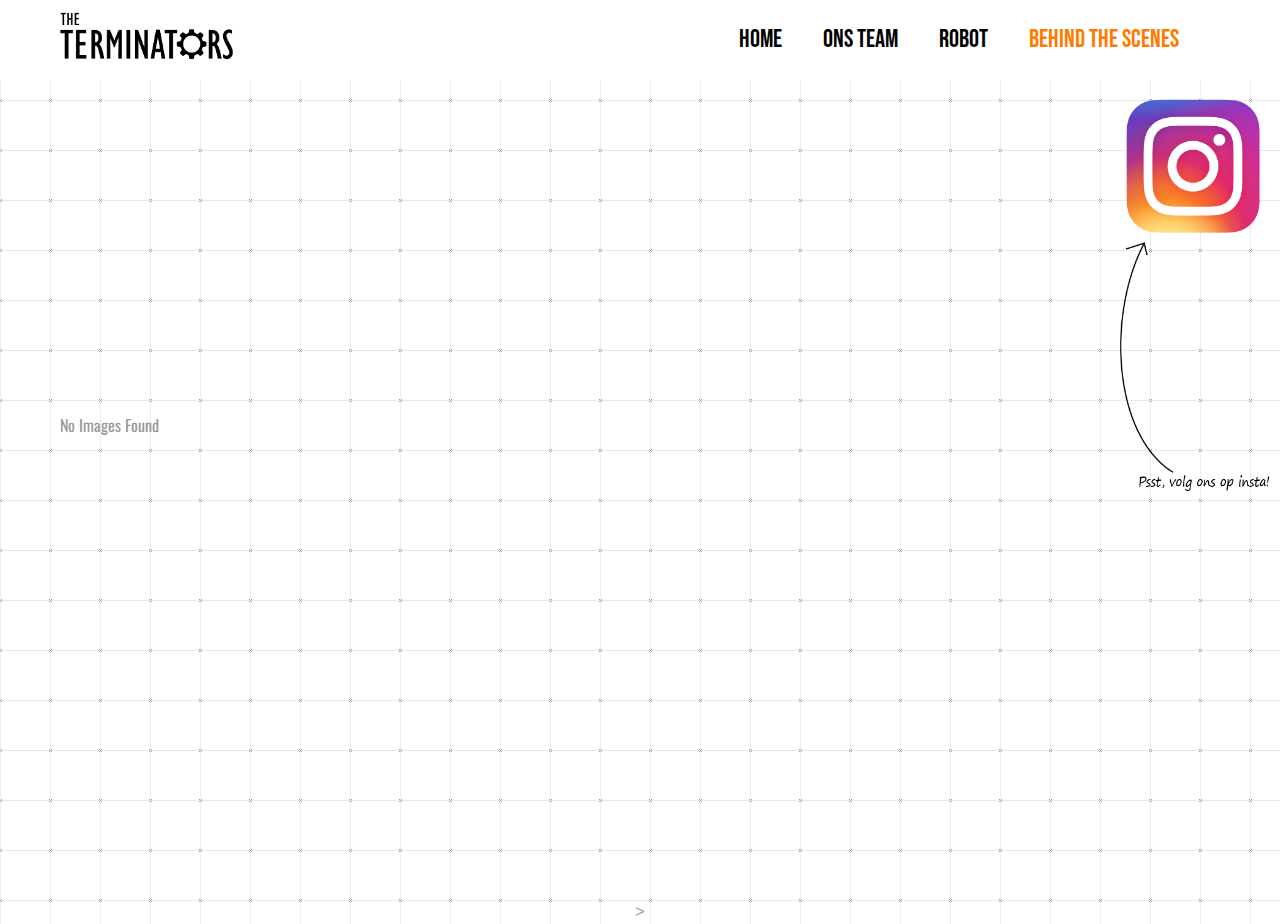
<file: behindscenes.html>
<html>
  <head>
    <meta
      name="description"
      content="Jakub Flaczynski, software development student"
    />
    <meta name="author" content="Jakub Flaczynski" />
    <meta name="viewport" content="width=device-width, initial-scale=1.0" />
    <title>Behind the scenes</title>
    <link rel="stylesheet" href="css/styles.css" />
    <link rel="preconnect" href="https://fonts.googleapis.com" />
    <link rel="preconnect" href="https://fonts.gstatic.com" crossorigin />
    <link rel="icon" type="icon" href="images/icon.png" />
    <link rel="stylesheet" href="css/background.css">
    <link
      href="https://fonts.googleapis.com/css2?family=Bebas+Neue&display=swap"
      rel="stylesheet"
    />
    <!--Verbinden met google fonts om de nodige font te grijpen-->
    <link rel="preconnect" href="https://fonts.googleapis.com" />
    <link rel="preconnect" href="https://fonts.gstatic.com" crossorigin />
    <link
      href="https://fonts.googleapis.com/css2?family=Oswald:wght@500&display=swap"
      rel="stylesheet"
    />
  </head>
  <body>
    <!--De 3 blauwe golven in het beeld-->

    <header>
      <div class="container">
        <div class="logo">
          <a href="index.html">
            <img class="logo" src="images/logo.png" alt="logo" />
          </a>
        </div>
        <!--Navigacie menu-->
        <div class="topnav">
          <a href="index.html">Home</a>
          <a href="onsteam.html">Ons team</a>
          <a href="robot.html">Robot</a>
          <a class="active" href="behindscenes.html">Behind the scenes</a>
        </div>
    </header>
    <main>
      <div class="container">
        <div id="instagram-feed" class="instagram_feed"></div>

      </div>
    </main>
    <script
      src="https://code.jquery.com/jquery-3.6.0.min.js"
      integrity="sha256-/xUj+3OJU5yExlq6GSYGSHk7tPXikynS7ogEvDej/m4="
      crossorigin="anonymous"
    ></script>
    <script src="js/main.js"></script>
    </div>
    <div class="instagram_overlay">
      <div class="insta">
        <a href="https://www.instagram.com/team_theterminators/" target="_blank">
        <img class="instafoto" src="images/insta.png" alt="instagram logo">
        </a>
      </div>
        <div class="volg">
          <img class="volgonspijl" src="images/volgons.png" alt="volgons">
        </div>
    </div>
  </div>>
  </body>
</html>
</file>
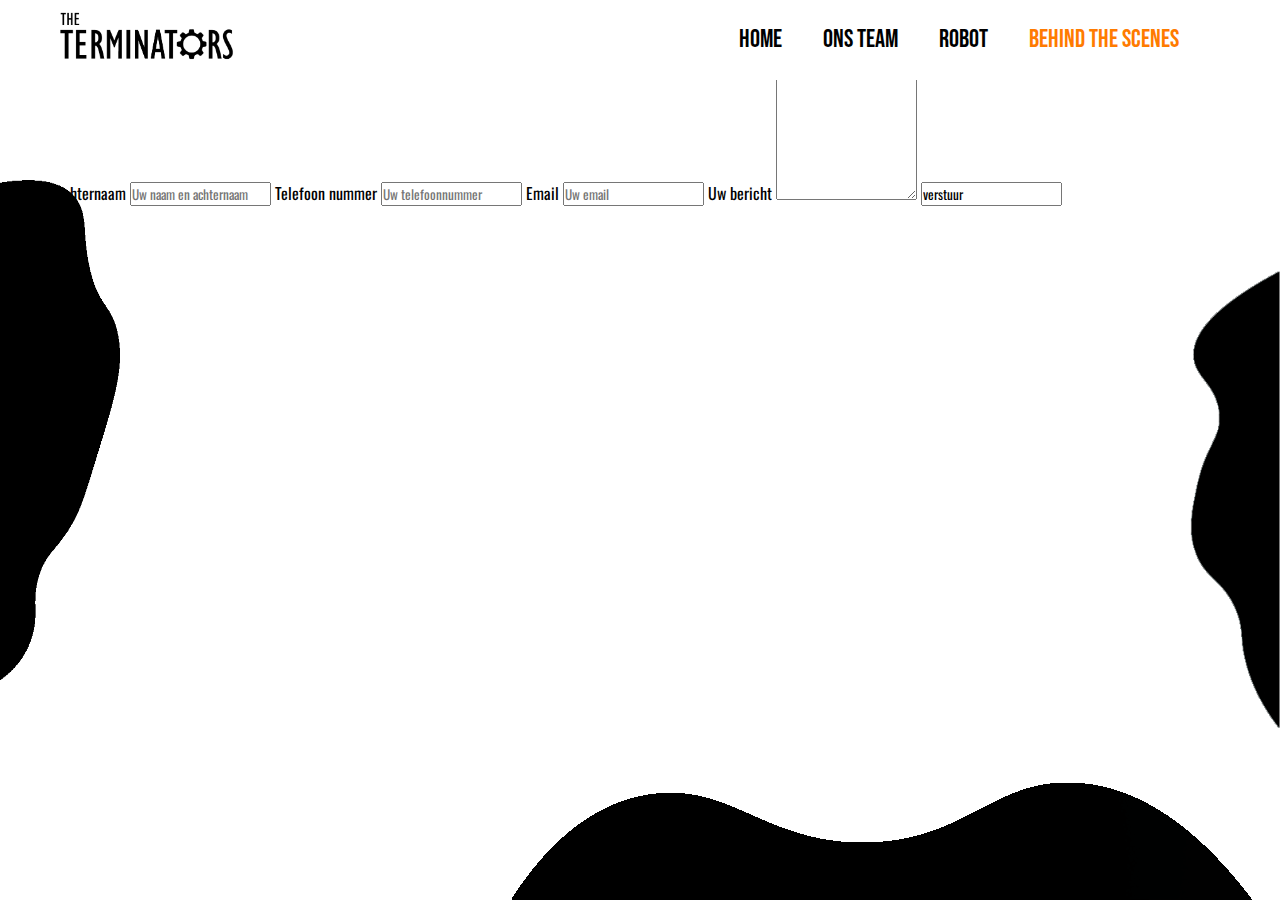
<file: contact.html>
<html>
  <head>
    <meta
      name="description"
      content="Jakub Flaczynski, software development student"
    />
    <meta name="author" content="Jakub Flaczynski" />
    <meta name="viewport" content="width=device-width, initial-scale=1.0" />
    <title>Behind the scenes</title>
    <link rel="stylesheet" href="css/styles.css" />
    <link rel="preconnect" href="https://fonts.googleapis.com" />
    <link rel="preconnect" href="https://fonts.gstatic.com" crossorigin />
    <link
      href="https://fonts.googleapis.com/css2?family=Bebas+Neue&display=swap"
      rel="stylesheet"
    />
    <!--Verbinden met google fonts om de nodige font te grijpen-->
    <link rel="preconnect" href="https://fonts.googleapis.com" />
    <link rel="preconnect" href="https://fonts.gstatic.com" crossorigin />
    <link
      href="https://fonts.googleapis.com/css2?family=Oswald:wght@500&display=swap"
      rel="stylesheet"
    />
  </head>
  <body>
    <!--De 3 blauwe golven in het beeld-->
    <div class="imageLeft">
      <img src="images/colorLeft.png" alt="Decoratie" />
    </div>
    <div class="imageBot">
      <img src="images/colorBottom.png" alt="Decoratie" />
    </div>
    <div class="imageRight">
      <img src="images/colorRight.png" alt="Decoratie" />
    </div>
    <header>
      <div class="container">
        <div class="logo">
          <a href="index.html">
            <img class="logo" src="images/logo.png" alt="logo" />
          </a>
        </div>
        <!--Navigacie menu-->
        <div class="topnav">
          <a href="index.html">Home</a>
          <a href="overmij.html">Ons team</a>
          <a href="mijnwerk.html">Robot</a>
          <a class="active" href="contact.html">Behind the scenes</a>
        </div>
      </div>
    </header>
    <div class="Contact">
      <form>
        <label for="naam">Naam en Achternaam</label>
        <input
          type="text"
          id="naam"
          name="namen"
          placeholder="Uw naam en achternaam"
        />

        <label for="telefoon nummer">Telefoon nummer</label>
        <input type="text" id="telnummer" placeholder="Uw telefoonnummer" />

        <label for="email">Email</label>
        <input type="text" id="mail" placeholder="Uw email" />

        <label for="subject">Uw bericht</label>
        <textarea
          id="bericht"
          name="bericht"
          placeholder="Uw bericht..."
          style="height: 200px"
        ></textarea>

        <input type="verstuur" value="verstuur" />
      </form>
    </div>
  </body>
</html>
</file>
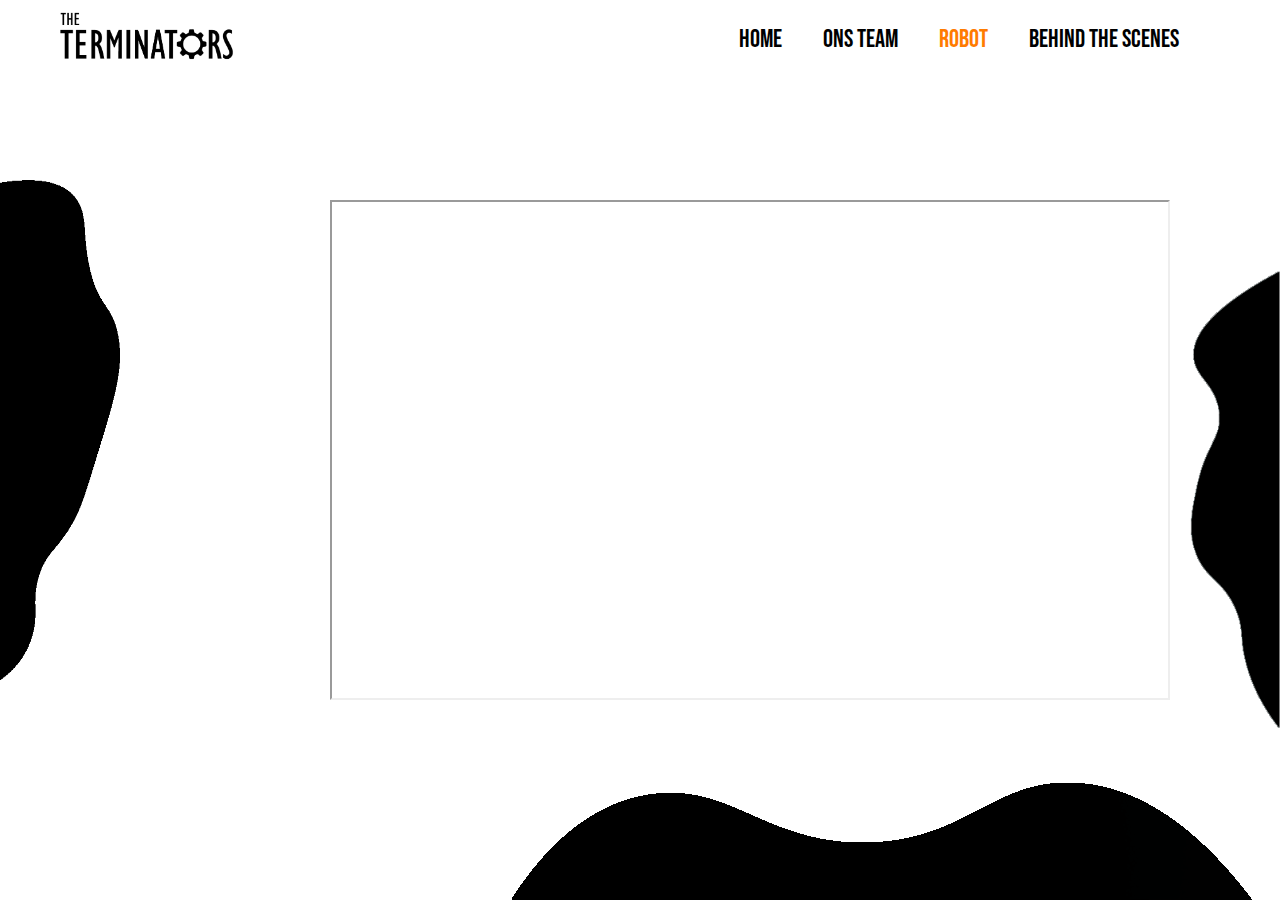
<file: mijnwerk.html>
<html>
  <head>
    <meta
      name="description"
      content="Terminators"
    />
    <meta name="author" content="Terminators" />
    <meta name="viewport" content="width=device-width, initial-scale=1.0" />
    <title>Olympus</title>
    <link rel="stylesheet" href="css/styles.css" />
    <link rel="preconnect" href="https://fonts.googleapis.com" />
    <link rel="preconnect" href="https://fonts.gstatic.com" crossorigin />
    <link
      href="https://fonts.googleapis.com/css2?family=Bebas+Neue&display=swap"
      rel="stylesheet"
    />
    <link rel="preconnect" href="https://fonts.googleapis.com" />
    <link rel="preconnect" href="https://fonts.gstatic.com" crossorigin />
    <link
      href="https://fonts.googleapis.com/css2?family=Oswald:wght@500&display=swap"
      rel="stylesheet"
    />
  </head>
  <body>
    <div class="imageLeft">
      <img src="images/colorLeft.png" alt="Decoratie" />
    </div>
    <div class="imageBot">
      <img src="images/colorBottom.png" alt="Decoratie" />
    </div>
    <div class="imageRight">
      <img src="images/colorRight.png" alt="Decoratie" />
    </div>
    <header>
      <div class="container">
        <div class="logo">
          <a href="index.html">
            <img class="logo" src="images/logo.png" alt="logo" />
          </a>
        </div>
        <!--Navigacie menu-->
        <div class="topnav">
          <a href="index.html">Home</a>
          <a href="overmij.html">Ons team</a>
          <a class="active" href="mijnwerk.html">Robot</a>
          <a href="contact.html">Behind the scenes</a>
        </div>
      </div>
    </header>
    <main>
      <!--Later projecten erin plaatsen-->
      <div class="video"></div>
      <iframe class="video" width="840" height="500"
      src="https://www.youtube.com/embed/kNT3R9_kMKA">
      </iframe>
    </div>
        </div>
      </div>
    </main>
  </body>
</html>
</file>
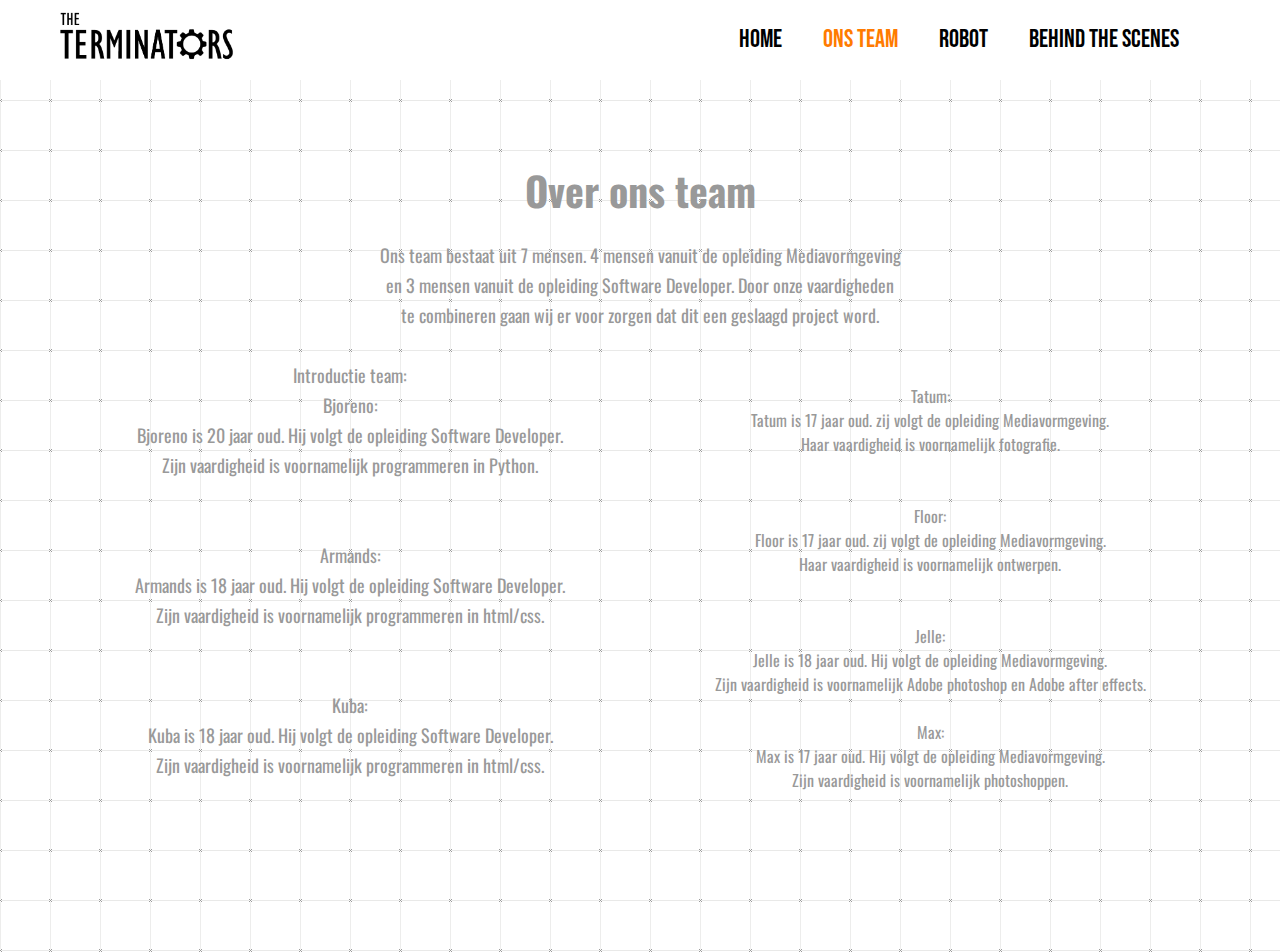
<file: onsteam.html>
<html>
  <head>
    <meta name="description" content="Terminators" />
    <meta name="author" content="Terminators" />
    <meta name="viewport" content="width=device-width, initial-scale=1.0" />
    <title>De Terminators</title>
    <link rel="stylesheet" href="css/styles.css" />
    <link rel="preconnect" href="https://fonts.googleapis.com" />
    <link rel="preconnect" href="https://fonts.gstatic.com" crossorigin />
    <link rel="icon" type="icon" href="images/icon.png" />
    <link
      href="https://fonts.googleapis.com/css2?family=Bebas+Neue&display=swap"
      rel="stylesheet"
    />
    <link rel="stylesheet" href="css/background.css" />
    <link rel="preconnect" href="https://fonts.googleapis.com" />
    <link rel="preconnect" href="https://fonts.gstatic.com" crossorigin />
    <link
      href="https://fonts.googleapis.com/css2?family=Oswald:wght@500&display=swap"
      rel="stylesheet"
    />
  </head>
  <body>
    <header>
      <div class="container">
        <div class="logo">
          <a href="index.html">
            <img class="logo" src="images/logo.png" alt="logo" />
          </a>
        </div>
        <div class="topnav">
          <a href="index.html">Home</a>
          <a class="active" href="onsteam.html">Ons team</a>
          <a href="robot.html">Robot</a>
          <a href="behindscenes.html">Behind the scenes</a>
        </div>
      </div>
    </header>
    <main>
      <div class="container">
        <div class="introductie-team">
          <h3 class="overmijH">Over ons team</h3>
          <p>
            Ons team bestaat uit 7 mensen. 4 mensen vanuit de opleiding
            Mediavormgeving <br />en 3 mensen vanuit de opleiding Software
            Developer. Door onze vaardigheden <br />
            te combineren gaan wij er voor zorgen dat dit een geslaagd project
            word.
          </p>
        </div>
        <div class="onsteam">
          <div class="linkerbox">
            <p class="overmijP">
              <h class="introductieTeam">Introductie team:</h>
              <br />Bjoreno:<br />
              Bjoreno is 20 jaar oud. Hij volgt de opleiding Software Developer.
              <br />
              Zijn vaardigheid is voornamelijk programmeren in Python.<br />
              <br />
              <br />Armands:<br />
              Armands is 18 jaar oud. Hij volgt de opleiding Software Developer.
              <br />
              Zijn vaardigheid is voornamelijk programmeren in html/css.<br />
              <br />
              <br />Kuba:<br />
              Kuba is 18 jaar oud. Hij volgt de opleiding Software Developer.
              <br />
              Zijn vaardigheid is voornamelijk programmeren in html/css.<br />
            </p>
          </div>

          <div class="rechterbox">
            <p class="overmijP"></p>

            <div class="armands">
              <br />Tatum:<br />
              Tatum is 17 jaar oud. zij volgt de opleiding Mediavormgeving.
              <br />
              Haar vaardigheid is voornamelijk fotografie.<br />
              <br />
              <br />Floor:<br />
              Floor is 17 jaar oud. zij volgt de opleiding Mediavormgeving.
              <br />
              Haar vaardigheid is voornamelijk ontwerpen.<br />
              <br />

              <br />Jelle:<br />
              Jelle is 18 jaar oud. Hij volgt de opleiding Mediavormgeving.
              <br />
              Zijn vaardigheid is voornamelijk Adobe photoshop en Adobe after
              effects.<br />

              <br />Max:<br />
              Max is 17 jaar oud. Hij volgt de opleiding Mediavormgeving.
              <br />
              Zijn vaardigheid is voornamelijk photoshoppen.<br />
            </div>
          </div>
        </div>
      </div>
    </main>
  </body>
</html>
</file>
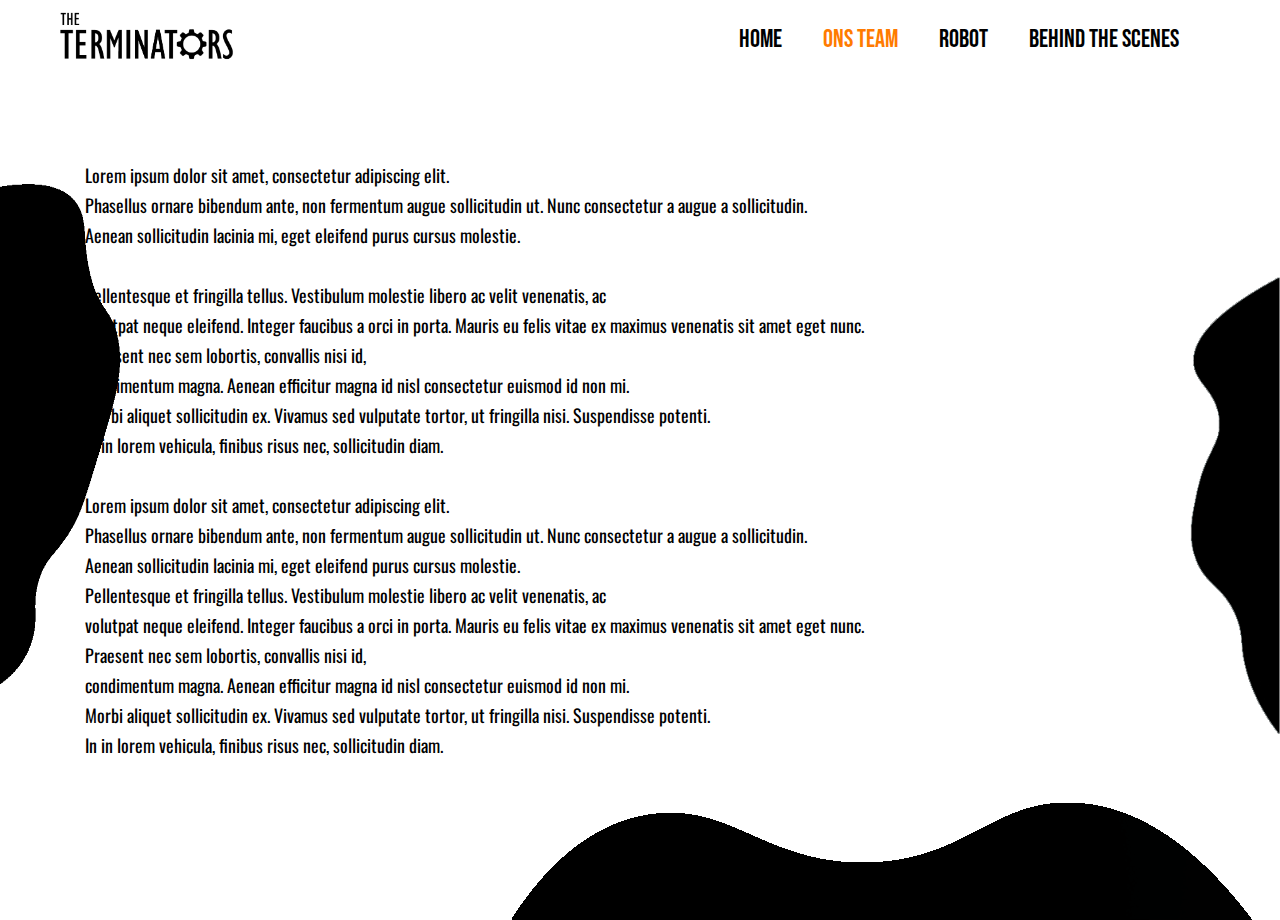
<file: overmij.html>
<html>
  <head>
    <meta
      name="description"
      content="Terminators"
    />
    <meta name="author" content="Terminators" />
    <meta name="viewport" content="width=device-width, initial-scale=1.0" />
    <title>De Terminators</title>
    <link rel="stylesheet" href="css/styles.css" />
    <link rel="preconnect" href="https://fonts.googleapis.com" />
    <link rel="preconnect" href="https://fonts.gstatic.com" crossorigin />
    <link
      href="https://fonts.googleapis.com/css2?family=Bebas+Neue&display=swap"
      rel="stylesheet"
    />
    <link rel="preconnect" href="https://fonts.googleapis.com" />
    <link rel="preconnect" href="https://fonts.gstatic.com" crossorigin />
    <link
      href="https://fonts.googleapis.com/css2?family=Oswald:wght@500&display=swap"
      rel="stylesheet"
    />
  </head>
  <body>
    <div class="imageLeft">
      <img src="images/colorLeft.png" alt="Decoratie" />
    </div>
    <div class="imageBot">
      <img src="images/colorBottom.png" alt="Decoratie" />
    </div>
    <div class="imageRight">
      <img src="images/colorRight.png" alt="Decoratie" />
    </div>
    <header>
      <div class="container">
        <div class="logo">
          <a href="index.html">
            <img class="logo" src="images/logo.png" alt="logo" />
          </a>
        </div>
        <div class="topnav">
          <a href="index.html">Home</a>
          <a class="active" href="overmij.html">Ons team</a>
          <a href="mijnwerk.html">Robot</a>
          <a href="contact.html">Behind the scenes</a>
        </div>
      </div>
    </header>
    <main>
      <!--Informatie over mij-->
        <h class="overmijH">Over ons team</h>
        <p class="overmijP">
            Lorem ipsum dolor sit amet, consectetur adipiscing elit. <br>Phasellus ornare bibendum ante, non fermentum augue sollicitudin ut.
             Nunc consectetur a augue a sollicitudin.<br> Aenean sollicitudin lacinia mi, eget eleifend purus cursus molestie.<br><br> Pellentesque et fringilla tellus. Vestibulum molestie libero ac velit venenatis, ac <br>
             volutpat neque eleifend. Integer faucibus a orci in porta. Mauris eu felis vitae ex maximus venenatis sit amet eget nunc.<br> Praesent nec sem lobortis, convallis nisi id,<br> condimentum magna. Aenean efficitur magna id nisl consectetur euismod id non mi. <br>Morbi aliquet sollicitudin ex.
             Vivamus sed vulputate tortor, ut fringilla nisi. Suspendisse potenti.<br> In in lorem vehicula, finibus risus nec, sollicitudin diam.
             <br>
             <br>
             Lorem ipsum dolor sit amet, consectetur adipiscing elit. <br>Phasellus ornare bibendum ante, non fermentum augue sollicitudin ut.
             Nunc consectetur a augue a sollicitudin.<br> Aenean sollicitudin lacinia mi, eget eleifend purus cursus molestie.<br> Pellentesque et fringilla tellus. Vestibulum molestie libero ac velit venenatis, ac <br>
             volutpat neque eleifend. Integer faucibus a orci in porta. Mauris eu felis vitae ex maximus venenatis sit amet eget nunc.<br> Praesent nec sem lobortis, convallis nisi id,<br> condimentum magna. Aenean efficitur magna id nisl consectetur euismod id non mi. <br>Morbi aliquet sollicitudin ex.
             Vivamus sed vulputate tortor, ut fringilla nisi. Suspendisse potenti.<br> In in lorem vehicula, finibus risus nec, sollicitudin diam.
          </p>
        </div>
      </div>
    </main>
  </body>
</html>
</file>
<file: css/styles.css>
* {
  margin: 0;
  padding: 0;
  box-sizing: border-box;
  font-family: "Oswald", sans-serif;
}

body {
  position: relative;
  width: 100%;
  min-height: 100vh;
}

.imageLeft {
  position: absolute;
  top: 20%;
  left: 0;
  width: 120px;
  height: 400px;
}

.imageLeft img {
  display: block;
  width: 100%;
  height: 125%;
}

.imageBot {
  position: absolute;
  bottom: 0px;
  left: 40%;
  max-width: 110px;
  height: auto;
}
.imageBot img {
  display: flex;
  z-index: -1;
  position: relative;
}

.imageRight {
  position: absolute;
  right: 0;
  top: 30%;
  max-width: 90px;
  height: auto;
}

.imageRight img {
  display: flex;
  max-width: 90px;
}

header {
  position: fixed;
  top: 0;
  left: 0;
  display: flex;
  justify-content: center;
  width: 100%;
  height: 80px;
  padding: 10px 0px;
  background-color: white;
}

header .container {
  display: flex;
  align-items: center;
  max-width: 1200px;
  width: 100%;
  padding: 0px 20px;
}

header .logo {
  display: flex;
  width: 100%;
  max-height: 60px;
  margin-right: 10%;
}

header .topnav {
  display: flex;
  justify-content: space-evenly;
  width: 100%;
}

header .topnav a {
  color: #000000;
  font-family: "Bebas Neue", cursive;
  font-size: 25px;
  text-decoration: none;
  transition-duration: 0.4s;
}

header .topnav a:hover {
  color: rgb(255, 123, 0);
}

header .topnav a.active {
  color: rgb(255, 123, 0);
}

main {
  display: flex;
  align-items: center;
  min-height: 100vh;
  padding: 160px 0px;
}

.container {
  width: 1200px;
  height: auto;
  padding: 0px 20px;
  margin: auto;
}

.content-home {
  display: flex;
  align-items: center;
  width: 100%;
  height: auto;
}

.content-home .introduction {
  display: flex;
  flex-direction: column;
  width: 50%;
}

h3 {
  font-size: 40px;
  margin-bottom: 20px;
}

p {
  font-size: 18px;
  line-height: 30px;
}

.content-home .image {
  display: flex;
  align-items: center;
  width: 50%;
}

.content-home .image img {
  display: block;
  width: 100%;
  height: auto;
}

a {
  text-decoration: none;
}

.instagram_feed {
  display: flex;
  justify-content: space-between;
  align-items: center;
  width: 100%;
  column-gap: 60px;
  row-gap: 30px;
  height: auto;
  flex-wrap: wrap;
  margin-bottom: 50px;
}

.instagram_feed div {
  display: flex;
  flex: 1;
  white-space: nowrap;
  width: 40%;
  min-width: 250px;
}

.instagram_feed a {
  width: 100%;
}

.instagram_feed img {
  display: block;
  width: 100%;
}

.instagram_overlay {
  position: absolute;
  top: 10%;
  right: 10px;
}

.instafoto {
  display: block;
  width: 150px;
  height: auto;
}

.volgonspijl {
  width: 150px;
}

.onsteam {
  display: flex;
  width: 100%;
}

.onsteam .linkerbox,
.onsteam .rechterbox {
  width: 50%;
}

.introductie-team p {
  margin-bottom: 30px;
}

.video {
  display: block;
  margin: auto;
}
</file>
<file: css/background.css>
/* Animations */
@-webkit-keyframes bg-scrolling-reverse {
  100% {
    background-position: 50px 50px;
  }
}
@-moz-keyframes bg-scrolling-reverse {
  100% {
    background-position: 50px 50px;
  }
}
@-o-keyframes bg-scrolling-reverse {
  100% {
    background-position: 50px 50px;
  }
}
@keyframes bg-scrolling-reverse {
  100% {
    background-position: 50px 50px;
  }
}

@-webkit-keyframes bg-scrolling {
  0% {
    background-position: 50px 50px;
  }
}
@-moz-keyframes bg-scrolling {
  0% {
    background-position: 50px 50px;
  }
}
@-o-keyframes bg-scrolling {
  0% {
    background-position: 50px 50px;
  }
}
@keyframes bg-scrolling {
  0% {
    background-position: 50px 50px;
  }
}

/* Main styles */
body {
  color: #999;
  font: 400 16px/1.5 exo, ubuntu, "segoe ui", helvetica, arial, sans-serif;
  text-align: center;
  /* img size is 50x50 */
  background: url("../images/download.png") repeat 0 0;

  -webkit-animation: bg-scrolling-reverse 0.92s infinite; /* Safari 4+ */
  -moz-animation: bg-scrolling-reverse 0.92s infinite; /* Fx 5+ */
  -o-animation: bg-scrolling-reverse 0.92s infinite; /* Opera 12+ */
  animation: bg-scrolling-reverse 0.92s infinite; /* IE 10+ */
  -webkit-animation-timing-function: linear;
  -moz-animation-timing-function: linear;
  -o-animation-timing-function: linear;
  animation-timing-function: linear;
}
</file>
